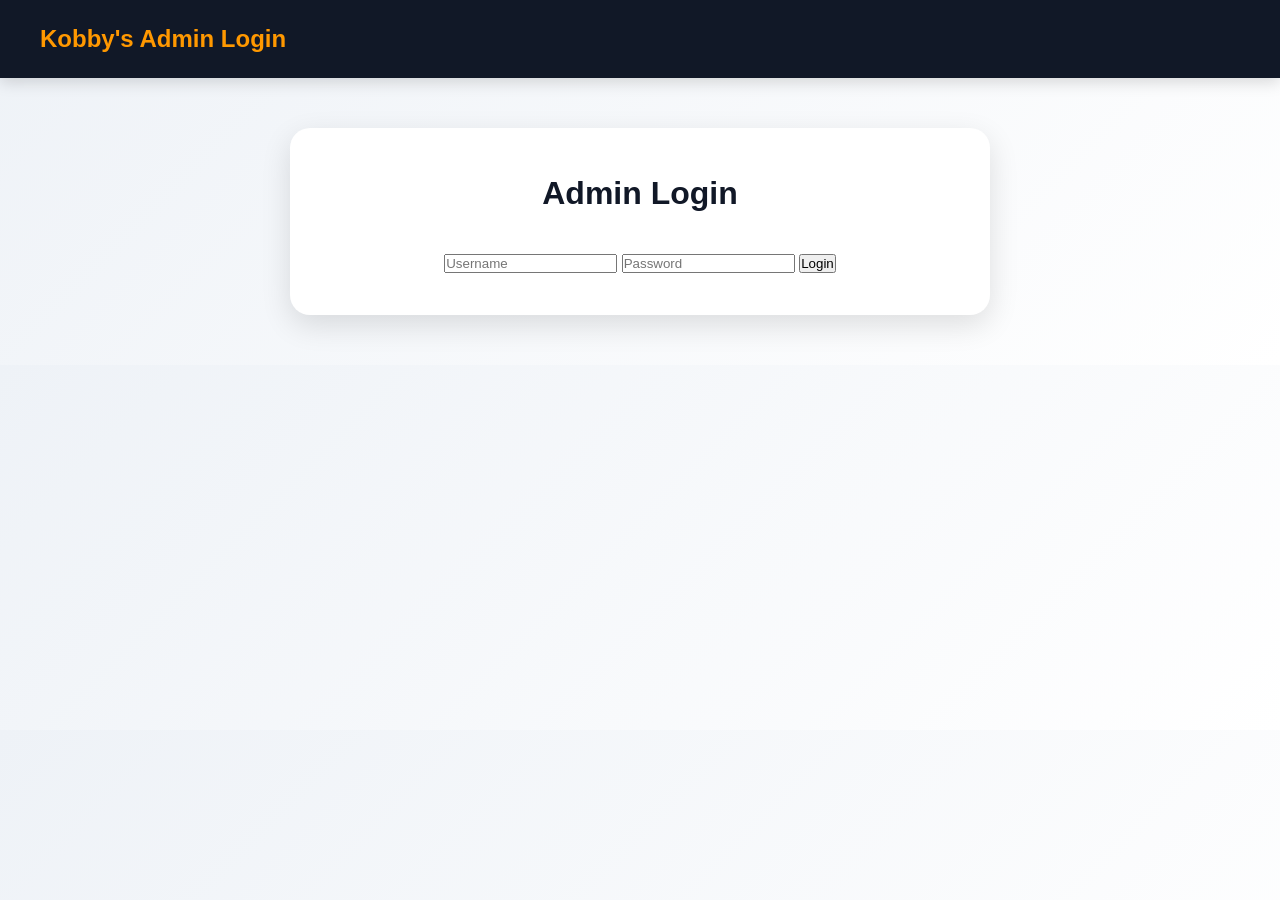
<file: admin-login.html>
<!DOCTYPE html>
<html lang="en">

<head>

<meta charset="UTF-8">

<meta name="viewport" content="width=device-width, initial-scale=1.0">

<title>
Admin Login - Kobby's Phone Accessories
</title>

<link rel="stylesheet" href="css/style.css">

</head>


<body>


<header>

<h1>
Kobby's Admin Login
</h1>

</header>



<main>


<section class="checkout-section">


<h2>
Admin Login
</h2>



<form id="login-form">


<input 
type="text"
id="admin-username"
placeholder="Username"
required
>



<input 
type="password"
id="admin-password"
placeholder="Password"
required
>



<button type="submit">
Login
</button>



</form>


<p id="login-message"></p>


</section>


</main>




<script src="js/admin-login.js"></script>


</body>

</html>
</file>
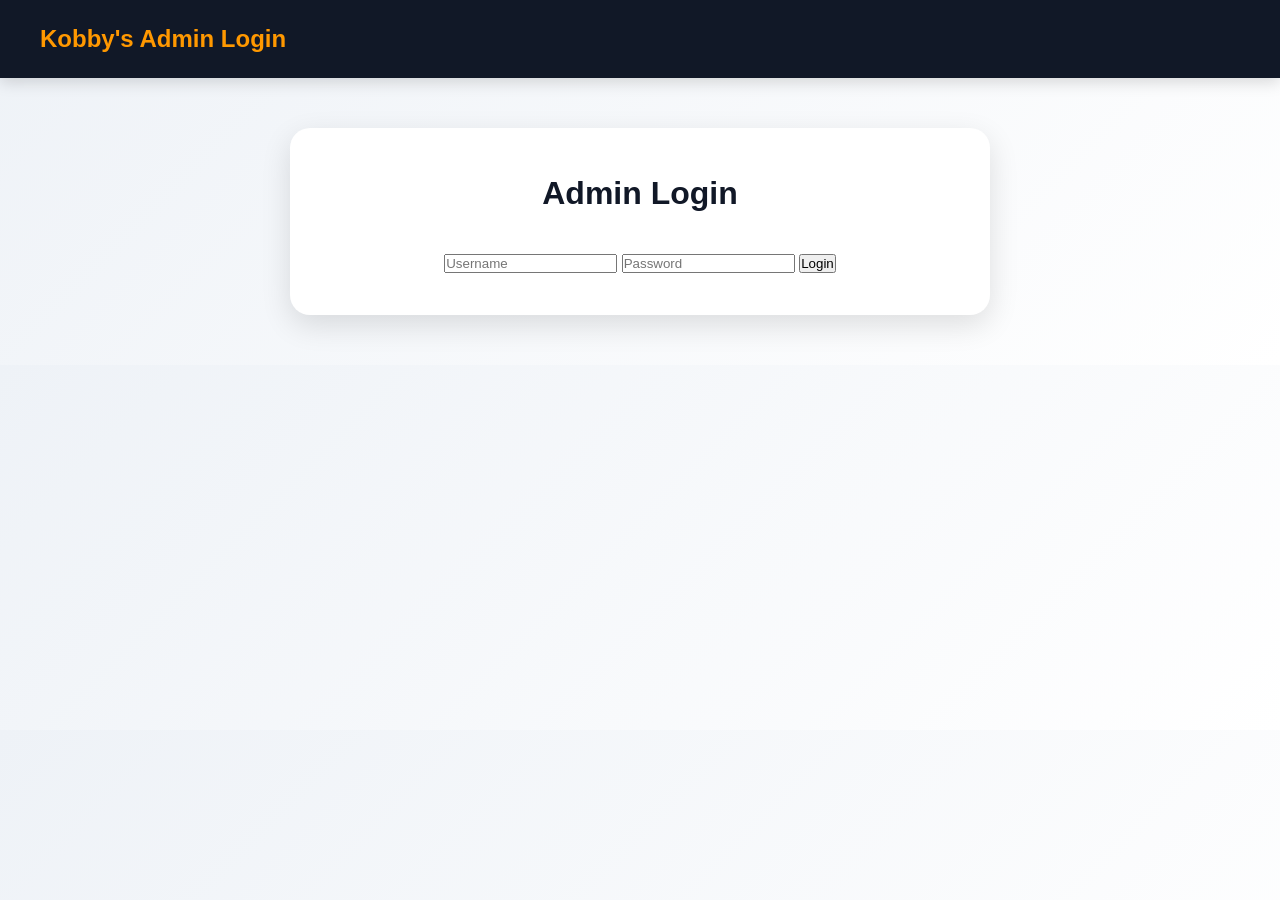
<file: admin.html>
<!DOCTYPE html>
<html lang="en">

<head>

<meta charset="UTF-8">

<meta name="viewport" content="width=device-width, initial-scale=1.0">

<title>
Admin Dashboard - Kobby's Phone Accessories
</title>

<link rel="stylesheet" href="css/style.css">

</head>


<body>


<header>

<h1>
Kobby's Admin Dashboard
</h1>

<h2 id="welcome-admin"></h2>
<nav>

<nav>

<a href="index.html">
🏠 Store
</a>


<a href="#" id="change-password-btn">
🔐 Change Password
</a>


<a href="#" id="logout-btn">
🚪 Logout
</a>

</nav>


</header>



<main>


<!-- =========================
     DASHBOARD OVERVIEW
========================= -->

<section class="admin-dashboard">


<h2>
Dashboard Overview
</h2>



<div class="admin-cards">



<!-- TOTAL ORDERS -->

<div class="admin-card">

<h3>
Total Orders
</h3>

<p id="total-orders">
0
</p>

</div>





<!-- TOTAL PRODUCTS -->

<div class="admin-card">

<h3>
Total Products
</h3>

<p id="total-products">
0
</p>

</div>





<!-- TOTAL SALES -->

<div class="admin-card">

<h3>
Total Sales
</h3>

<p id="total-sales">
₵0
</p>

</div>





<!-- PENDING ORDERS -->

<div class="admin-card">

<h3>
Pending Orders
</h3>

<p id="pending-orders">
0
</p>

</div>





<!-- DELIVERED ORDERS -->

<div class="admin-card">

<h3>
Delivered Orders
</h3>

<p id="delivered-orders">
0
</p>

</div>





<!-- LOW STOCK -->

<div class="admin-card">

<h3>
Low Stock
</h3>

<p id="low-stock">
0
</p>

</div>





<!-- TODAY SALES -->

<div class="admin-card">

<h3>
Today's Sales
</h3>

<p id="today-sales">
₵0
</p>

</div>





<!-- MONTH SALES -->

<div class="admin-card">

<h3>
This Month Sales
</h3>

<p id="month-sales">
₵0
</p>

</div>





<!-- BEST SELLING PRODUCT -->

<div class="admin-card">

<h3>
Best Selling Product
</h3>

<p id="best-product">
None
</p>

</div>



</div>


</section>





<!-- =========================
     RECENT ORDERS
========================= -->


<section class="recent-orders">


<h2>
Recent Orders
</h2>



<div id="recent-orders-list">

</div>


</section>




<!-- =========================
     MANAGE PRODUCTS
========================= -->


<section class="admin-products">


<h2>
Manage Products
</h2>


<input 
type="text"
id="product-search"
placeholder="Search products..."
>


<table>


<thead>

<tr>

  <th>
Image
</th>

<th>
Name
</th>


<th>
Category
</th>


<th>
Price
</th>


<th>
Stock
</th>


<th>
Action
</th>


</tr>

</thead>




<tbody id="product-table">


</tbody>



</table>


</section>







<!-- =========================
     ADD PRODUCT
========================= -->


<section class="add-product">


<h2>
Add New Product
</h2>



<form id="product-form">


<input 
type="text"
id="product-name"
placeholder="Product Name"
required
>



<input 
type="text"
id="product-category"
placeholder="Category"
required
>



<input 
type="number"
id="product-price"
placeholder="Price"
required
>



<input 
type="number"
id="product-stock"
placeholder="Stock Quantity"
required
>

<input 
type="file"
id="product-image"
accept="image/*"
>


<button type="submit">
Add Product
</button>


</form>


</section>







<!-- =========================
     CUSTOMER ORDERS
========================= -->


<section class="admin-orders">


<h2>
Customer Orders
</h2>



<input 
type="text"
id="order-search"
placeholder="Search customer orders..."
>




<select id="order-status-filter">


<option value="All">
All Orders
</option>


<option value="Pending">
Pending
</option>


<option value="Processing">
Processing
</option>


<option value="Delivered">
Delivered
</option>


<option value="Cancelled">
Cancelled
</option>


</select>





<table>


<thead>

<tr>

<th>
Customer
</th>


<th>
Phone
</th>


<th>
Items
</th>


<th>
Total
</th>


<th>
Date
</th>


<th>
Status
</th>


<th>
Action
</th>


</tr>

</thead>



<tbody id="orders-table">

</tbody>



</table>


</section>





</main>







<footer>

<p>
© 2026 Kobby's Phone Accessories & Repair
</p>

</footer>


<!-- ORDER DETAILS MODAL -->

<div id="order-modal" class="order-modal">


<div class="order-modal-content">


<span 
class="close-modal"
onclick="closeOrderModal()">

&times;

</span>


<h2>
Order Details
</h2>


<div id="order-details">

</div>


</div>


</div>


<script src="js/admin.js"></script>


</body>

</html>
</file>
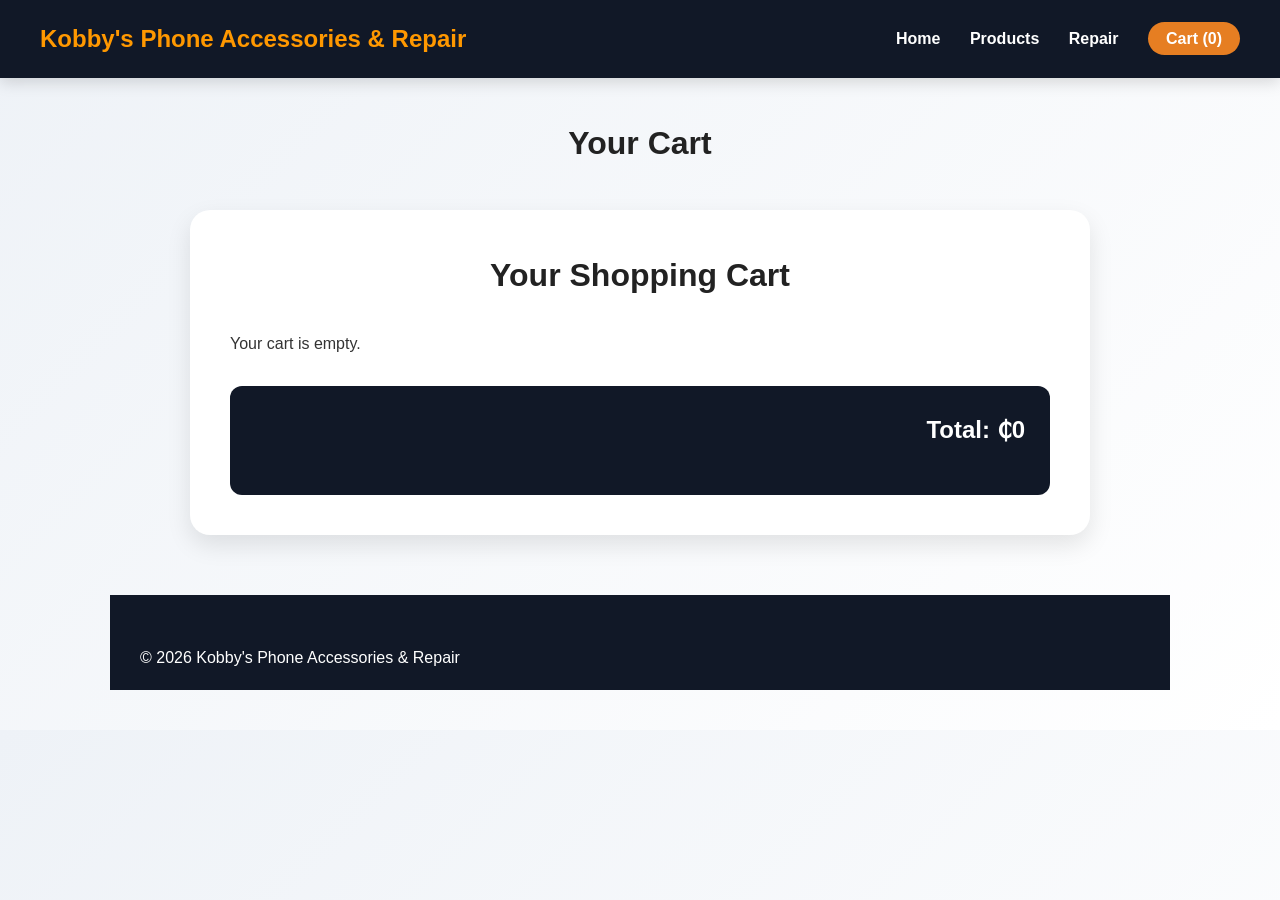
<file: cart.html>
<!DOCTYPE html>
<html lang="en">
<head>
    <meta charset="UTF-8">
    <meta name="viewport" content="width=device-width, initial-scale=1.0">
    <title>Cart - Kobby's Phone Accessories & Repair</title>
    <link rel="stylesheet" href="css/style.css">
</head>
<body>

    <header>
        <h1>Kobby's Phone Accessories & Repair</h1>
        <nav>
            <a href="index.html">Home</a>
            <a href="index.html#products">Products</a>
            <a href="index.html#repair">Repair</a>
            <a href="cart.html" class="cart-link">Cart (<span id="cart-count">0</span>)</a>
        </nav>
    </header>

    <main>
        <h2>Your Cart</h2>

        <section class="cart-section">

    <h2>Your Shopping Cart</h2>


  <div id="cart-items">

</div>


    <div class="cart-summary">

        <h3 id="cart-total">
            Total: ₵0
        </h3>


      <a href="checkout.html" id="checkout-btn" onclick="saveCart()">
    Proceed to Checkout
</a>

    </div>


</section>

    <footer>
        <p>&copy; 2026 Kobby's Phone Accessories & Repair</p>
    </footer>

    <script src="js/script.js"></script>
</body>
</html>
</file>
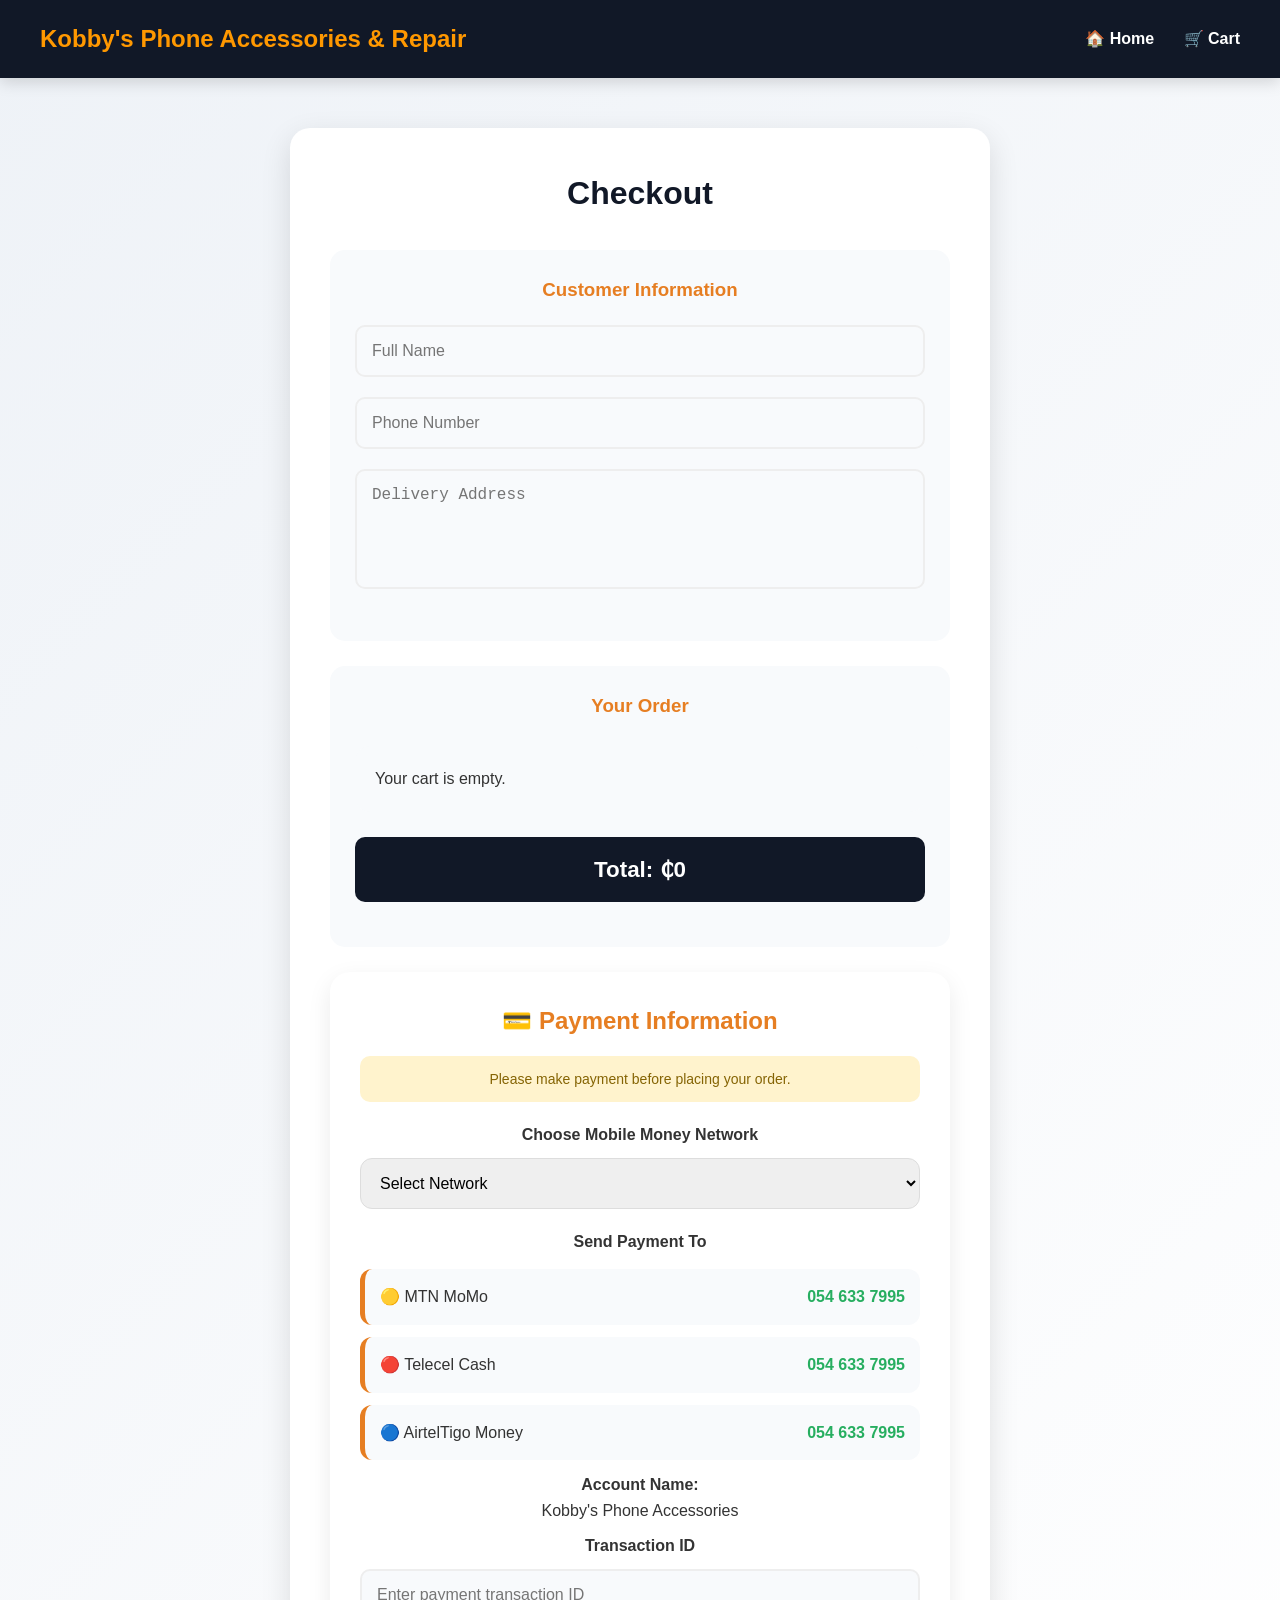
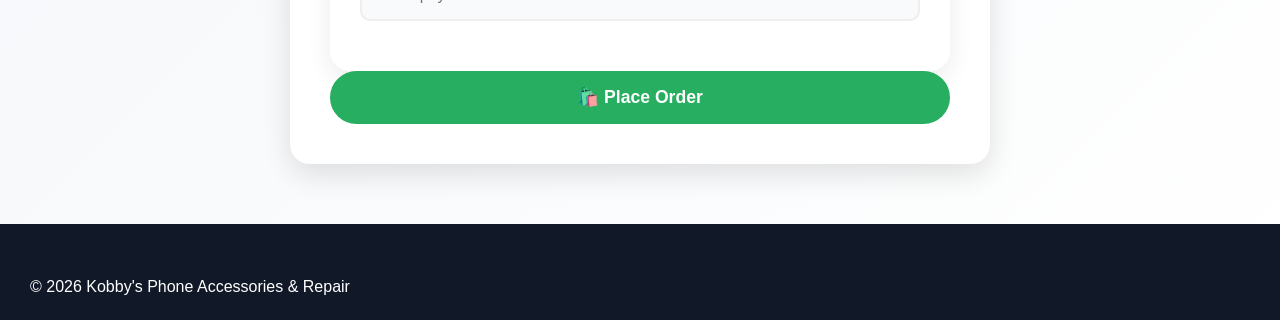
<file: checkout.html>
<!DOCTYPE html>
<html lang="en">

<head>

<meta charset="UTF-8">

<meta name="viewport" content="width=device-width, initial-scale=1.0">
<meta http-equiv="Cache-Control" content="no-cache, no-store, must-revalidate">
<meta http-equiv="Pragma" content="no-cache">
<meta http-equiv="Expires" content="0">
<title>
Checkout - Kobby's Phone Accessories & Repair
</title>

<link rel="stylesheet" href="css/style.css?v=3">
</head>

<body>

<header>

<h1>
Kobby's Phone Accessories & Repair
</h1>

<nav>

<a href="index.html">
🏠 Home
</a>

<a href="cart.html">
🛒 Cart
</a>

</nav>

</header>

<main>

<section class="checkout-section">

<h2>
Checkout
</h2>

<form id="checkout-form">

<!-- =========================
     CUSTOMER INFORMATION
========================= -->

<div class="checkout-box">

<h3>
Customer Information
</h3>

<input
type="text"
id="customer-name"
placeholder="Full Name"
required
>

<input
type="tel"
id="customer-phone"
placeholder="Phone Number"
required
>

<textarea
id="customer-address"
placeholder="Delivery Address"
required></textarea>

</div>

<!-- =========================
     ORDER SUMMARY
========================= -->

<div class="checkout-box">

<h3>
Your Order
</h3>

<div id="order-summary">

</div>

<h3 id="checkout-total">
Total: ₵0
</h3>

</div>

<!-- =========================
     PAYMENT INFORMATION
========================= -->

<div class="payment-box">

<h3>
💳 Payment Information
</h3>


<p class="payment-note">
Please make payment before placing your order.
</p>


<label>
Choose Mobile Money Network
</label>


<select id="payment-network" required>

<option value="">
Select Network
</option>

<option value="MTN MoMo">
MTN Mobile Money
</option>

<option value="Telecel Cash">
Telecel Cash
</option>

<option value="AirtelTigo Money">
AirtelTigo Money
</option>

</select>



<div class="momo-details">


<h4>
Send Payment To
</h4>


<div class="network-card">

<span>🟡 MTN MoMo</span>

<strong>
054 633 7995
</strong>

</div>


<div class="network-card">

<span>🔴 Telecel Cash</span>

<strong>
054 633 7995
</strong>

</div>


<div class="network-card">

<span>🔵 AirtelTigo Money</span>

<strong>
054 633 7995
</strong>

</div>


<p>
<strong>Account Name:</strong><br>
Kobby's Phone Accessories
</p>


</div>



<label>
Transaction ID
</label>


<input
type="text"
id="transaction-id"
placeholder="Enter payment transaction ID"
required
>


</div>
<!-- =========================
     PLACE ORDER
========================= -->

<button
type="submit"
class="place-order-btn">

🛍️ Place Order

</button>

</form>

</section>

</main>

<footer>

<p>
© 2026 Kobby's Phone Accessories & Repair
</p>

</footer>

<script src="js/checkout.js"></script>

</body>

</html>
</file>
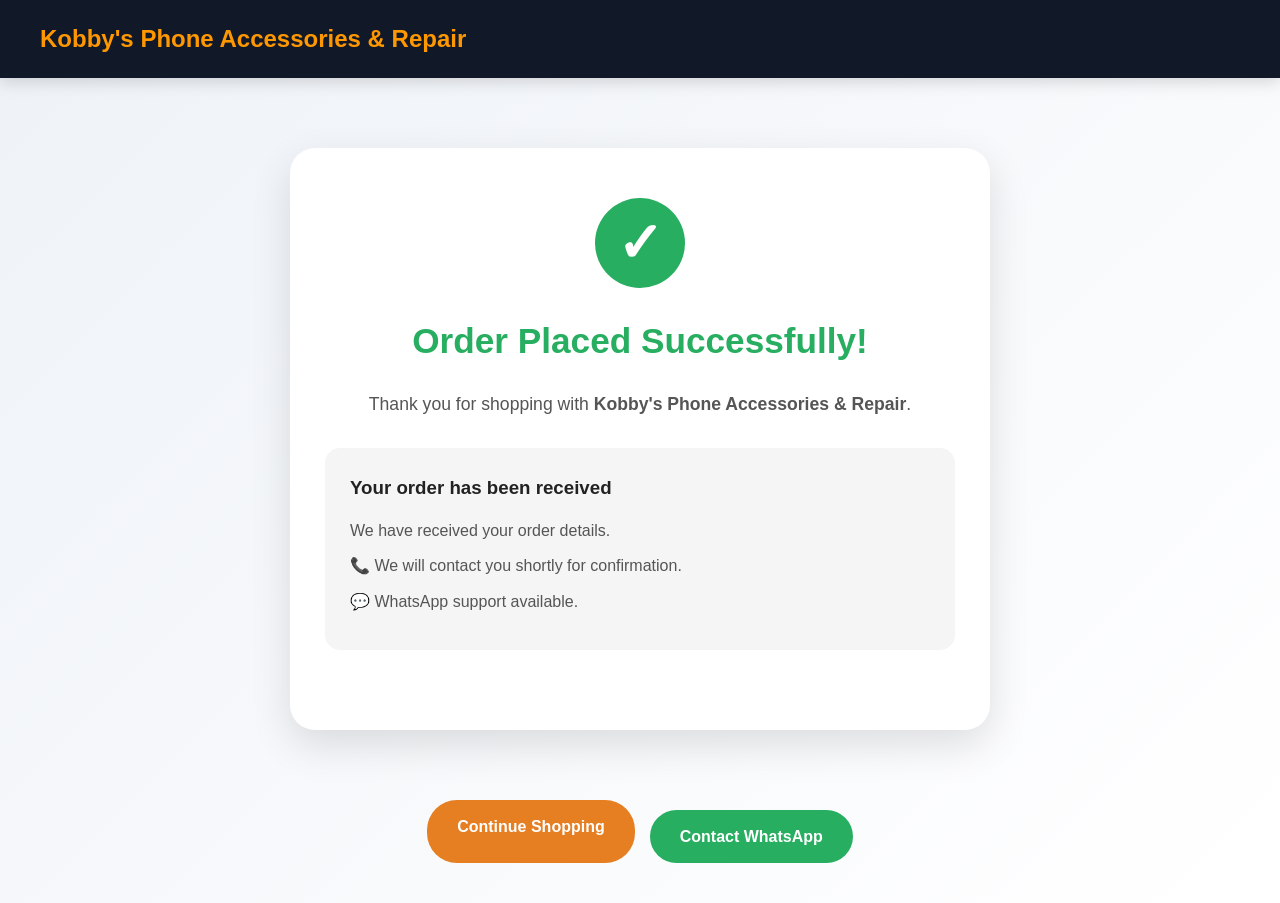
<file: success.html>
<!DOCTYPE html>
<html lang="en">

<head>

<meta charset="UTF-8">

<meta name="viewport" content="width=device-width, initial-scale=1.0">

<title>
Order Successful
</title>

<link rel="stylesheet" href="css/style.css">

</head>


<body>


<header>

<h1>
Kobby's Phone Accessories & Repair
</h1>

</header>



<main>


<section class="success-section">


<div class="success-icon">

✓

</div>



<h2>
Order Placed Successfully!
</h2>



<p class="success-message">

Thank you for shopping with 
<strong>Kobby's Phone Accessories & Repair</strong>.

</p>



<div class="order-box">


<h3>
Your order has been received
</h3>


<p>
We have received your order details.
</p>


<p>
📞 We will contact you shortly for confirmation.
</p>


<p>
💬 WhatsApp support available.
</p>


</div>



</section>
<div class="success-buttons">


<a href="index.html">

Continue Shopping

</a>



<a href="https://wa.me/233546337995" target="_blank" class="whatsapp-btn">

Contact WhatsApp

</a>


</div>
</file>
<file: css/style.css>
/* =========================
   RESET
========================= */

* {
    margin: 0;
    padding: 0;
    box-sizing: border-box;
}


/* =========================
   BODY DESIGN
========================= */

body {

    font-family: Arial, Helvetica, sans-serif;

    line-height: 1.6;

    background: linear-gradient(
        135deg,
        #eef2f7,
        #ffffff
    );

    color: #333;

}



/* =========================
   HEADER DESIGN
========================= */

header {

    background:#111827;

    color:white;

    padding:20px 40px;

    display:flex;

    justify-content:space-between;

    align-items:center;

    flex-wrap:wrap;

    box-shadow:0 4px 15px rgba(0,0,0,0.15);

    position:sticky;

    top:0;

    z-index:1000;

}


header h1 {

    font-size:1.5rem;

    color:#ff9800;

}


nav a {

    color:white;

    text-decoration:none;

    margin-left:25px;

    font-size:1rem;

    font-weight:bold;

    transition:0.3s;

}


nav a:hover {

    color:#ff9800;

}

/* Cart Button */

.cart-link {

    background:#e67e22;

    padding:8px 18px;

    border-radius:25px;

}


.cart-link:hover {

    background:#d35400;

    color:white;

}

nav a:hover {

    color:#ffcc00;

}



/* =========================
   MAIN
========================= */

main {

    max-width:1100px;

    margin:40px auto;

    padding:0 20px;

}


main h2 {

    margin-bottom:25px;

    text-align:center;

    font-size:2rem;

    color:#222;

}



main section {

    margin-bottom:60px;

}




/* =========================
   HERO SECTION
========================= */

.hero {

    background:linear-gradient(
        rgba(0,0,0,0.65),
        rgba(0,0,0,0.65)
    );

    min-height:450px;

    border-radius:15px;

    display:flex;

    justify-content:center;

    align-items:center;

    text-align:center;

    color:white;

}


.hero-content {

    max-width:700px;

    padding:30px;

}


.hero-content h2 {

    font-size:2.5rem;

    margin-bottom:20px;

    color:white;

}


.hero-content p {

    font-size:1.2rem;

    color:#ddd;

    margin-bottom:30px;

}



.hero-buttons a {

    display:inline-block;

    background:#e67e22;

    color:white;

    text-decoration:none;

    padding:14px 30px;

    border-radius:30px;

    margin:10px;

    font-weight:bold;

    transition:0.3s;

}


.hero-buttons a:hover {

    background:#d35400;

    transform:translateY(-3px);

}




/* =========================
   PRODUCTS
========================= */


.products {

    display:grid;

    grid-template-columns:repeat(auto-fit,minmax(220px,1fr));

    gap:25px;

}



.product-card {

    background:white;

    border-radius:15px;

    overflow:hidden;

    box-shadow:0 8px 20px rgba(0,0,0,0.08);

    transition:0.3s;

    text-align:center;

    padding-bottom:20px;

}



.product-card:hover {

    transform:translateY(-8px);

    box-shadow:0 15px 30px rgba(0,0,0,0.15);

}



.product-card img {

    width:100%;

    height:220px;

    object-fit:contain;

    background:#fafafa;

}



.product-card h3 {

    margin:18px 10px 8px;

    font-size:1.1rem;

}



.product-card .price {

    font-size:1.3rem;

    font-weight:bold;

    color:#e67e22;

    margin-bottom:15px;

}



.product-card button {

    background:#222;

    color:white;

    border:none;

    padding:12px 25px;

    border-radius:25px;

    cursor:pointer;

    transition:0.3s;

}



.product-card button:hover {

    background:#e67e22;

}



/* =========================
   REPAIR SECTION
========================= */


.repair-section {

    background:#222;

    color:white;

    padding:50px 30px;

    border-radius:15px;

    text-align:center;

    box-shadow:0 10px 25px rgba(0,0,0,0.15);

}



.repair-section h2 {

    color:white;

    font-size:2rem;

    margin-bottom:20px;

}



.repair-section p {

    color:#ddd;

    max-width:700px;

    margin:0 auto 30px;

    font-size:1.1rem;

}



.repair-btn {

    display:inline-block;

    background:#e67e22;

    color:white;

    text-decoration:none;

    padding:14px 35px;

    border-radius:30px;

    font-weight:bold;

}



.repair-btn:hover {

    background:#d35400;

}




/* =========================
   WHY CHOOSE US
========================= */


.why-us {

    text-align:center;

}



.features {

    display:grid;

    grid-template-columns:repeat(auto-fit,minmax(220px,1fr));

    gap:25px;

}



.feature-card {

    background:white;

    padding:30px 20px;

    border-radius:15px;

    box-shadow:0 8px 20px rgba(0,0,0,0.08);

    transition:0.3s;

}



.feature-card:hover {

    transform:translateY(-8px);

}



.feature-card h3 {

    color:#e67e22;

    margin-bottom:15px;

}



/* =========================
   CONTACT SECTION
========================= */


.contact-section {

    background:white;

    padding:50px 30px;

    border-radius:15px;

    text-align:center;

    box-shadow:0 8px 20px rgba(0,0,0,0.08);

}



.contact-info {

    display:grid;

    grid-template-columns:repeat(auto-fit,minmax(220px,1fr));

    gap:25px;

}



.contact-info div {

    background:#f8f8f8;

    padding:25px;

    border-radius:12px;

}



.contact-info h3 {

    color:#e67e22;

}




/* =========================
   CART
========================= */


#cart-items {

    margin-top:25px;

}


#checkout-btn {

    background:#27ae60;

    color:white;

    border:none;

    padding:12px 28px;

    border-radius:5px;

    cursor:pointer;

}



/* =========================
   FOOTER DESIGN
========================= */


footer {

    background:#111827;

    color:white;

    margin-top:60px;

    padding:50px 30px 20px;

}



.footer-content {

    max-width:1100px;

    margin:auto;

    display:grid;

    grid-template-columns:repeat(auto-fit,minmax(220px,1fr));

    gap:30px;

}



.footer-box h3 {

    color:#ff9800;

    margin-bottom:15px;

}



.footer-box p {

    color:#ddd;

}



.footer-box a {

    display:block;

    color:#ddd;

    text-decoration:none;

    margin-bottom:10px;

}



.footer-box a:hover {

    color:#ff9800;

}



.copyright {

    text-align:center;

    border-top:1px solid #444;

    margin-top:35px;

    padding-top:20px;

}




/* =========================
   MOBILE
========================= */


@media(max-width:600px){


header {

    flex-direction:column;

    text-align:center;

}


nav a {

    margin:0 10px;

}


.hero-content h2 {

    font-size:1.8rem;

}


.contact-info {

    grid-template-columns:1fr;

}


}
/* =========================
   SHOP SECTION
========================= */

.shop-section {

    text-align:center;

}


.shop-description {

    max-width:700px;

    margin:0 auto 35px;

    color:#555;

    font-size:1.1rem;

}
/* =========================
   SHOP SECTION DESIGN
========================= */

.shop-section {

    background:white;

    padding:50px 30px;

    border-radius:15px;

    box-shadow:0 8px 20px rgba(0,0,0,0.08);

}


.shop-section h2 {

    color:#222;

    margin-bottom:15px;

}


.shop-description {

    max-width:700px;

    margin:0 auto 40px;

    color:#666;

    font-size:1.1rem;

}
/* =========================
   CART PAGE DESIGN
========================= */


.cart-section {

    background:white;

    padding:40px 30px;

    border-radius:15px;

    box-shadow:0 8px 20px rgba(0,0,0,0.08);

}



.cart-section h2 {

    text-align:center;

    margin-bottom:30px;

    color:#222;

}



#cart-items {

    margin-top:20px;

}



.cart-item {

    display:flex;

    justify-content:space-between;

    align-items:center;

    background:#f8f8f8;

    padding:20px;

    margin-bottom:15px;

    border-radius:10px;

}



.cart-item h3 {

    margin-bottom:5px;

}



.cart-item p {

    color:#e67e22;

    font-weight:bold;

}



.cart-summary {

    margin-top:35px;

    padding:25px;

    background:#111827;

    color:white;

    border-radius:12px;

    text-align:right;

}



.cart-summary h3 {

    margin-bottom:20px;

}



#checkout-btn {

    display:inline-block;

    background:#e67e22;

    color:white;

    text-decoration:none;

    border:none;

    padding:14px 30px;

    border-radius:30px;

    cursor:pointer;

    font-weight:bold;

}


#checkout-btn:hover {

    background:#d35400;

}



#checkout-btn:hover {

    background:#d35400;

}
/* =========================
   CART BUTTONS DESIGN
========================= */


.cart-item button {

    border:none;

    padding:8px 14px;

    margin-left:8px;

    border-radius:20px;

    cursor:pointer;

    font-weight:bold;

}



.cart-item button:first-of-type,
.cart-item button:nth-of-type(2) {

    background:#111827;

    color:white;

}



.cart-item button:first-of-type:hover,
.cart-item button:nth-of-type(2):hover {

    background:#ff9800;

}



.cart-item button:last-child {

    background:#e74c3c;

    color:white;

}



.cart-item button:last-child:hover {

    background:#c0392b;

}



.cart-item span {

    font-weight:bold;

    margin:0 10px;

}
/* =========================
   CHECKOUT PAGE
========================= */

.checkout-section {

    max-width:600px;

    margin:60px auto;

    background:white;

    padding:40px;

    border-radius:20px;

    box-shadow:0 10px 25px rgba(0,0,0,0.1);

    text-align:center;

}


.checkout-section h2 {

    font-size:2rem;

    margin-bottom:30px;

    color:#222;

}



#checkout-form input,
#checkout-form textarea {

    width:100%;

    padding:15px;

    margin-bottom:20px;

    border:1px solid #ddd;

    border-radius:10px;

    font-size:1rem;

    outline:none;

}



#checkout-form input:focus,
#checkout-form textarea:focus {

    border-color:#e67e22;

}



#checkout-form textarea {

    height:120px;

    resize:none;

}



#checkout-total {

    margin:20px 0;

    color:#e67e22;

    font-size:1.4rem;

}



#checkout-form button {

    background:#27ae60;

    color:white;

    border:none;

    padding:15px 40px;

    border-radius:30px;

    cursor:pointer;

    font-weight:bold;

    font-size:1rem;

}



#checkout-form button:hover {

    background:#219150;

}
/* =========================
   ORDER SUMMARY
========================= */

#order-summary {

    background:#f8f8f8;

    padding:20px;

    border-radius:15px;

    margin-bottom:25px;

    text-align:left;

}



.summary-item {

    display:flex;

    justify-content:space-between;

    align-items:center;

    padding:12px 0;

    border-bottom:1px solid #ddd;

}



.summary-item:last-child {

    border-bottom:none;

}



.summary-item p {

    margin:0;

    color:#333;

}



.summary-item strong {

    color:#e67e22;

}
/* =========================
   CHECKOUT PAGE
========================= */


.checkout-section {

    max-width:700px;

    margin:50px auto;

    background:white;

    padding:40px;

    border-radius:20px;

    box-shadow:0 10px 25px rgba(0,0,0,0.1);

}


.checkout-section h2 {

    text-align:center;

    margin-bottom:30px;

    color:#222;

}



.checkout-box {

    background:#f8fafc;

    padding:25px;

    margin-bottom:25px;

    border-radius:15px;

}



.checkout-box h3 {

    margin-bottom:20px;

    color:#e67e22;

}



.checkout-box input,
.checkout-box textarea {

    width:100%;

    padding:15px;

    margin-bottom:15px;

    border:1px solid #ddd;

    border-radius:10px;

    font-size:1rem;

}



.checkout-box textarea {

    height:120px;

    resize:none;

}



.place-order-btn {

    width:100%;

    background:#27ae60;

    color:white;

    border:none;

    padding:15px;

    border-radius:30px;

    font-size:1.1rem;

    font-weight:bold;

    cursor:pointer;

    transition:0.3s;

}



.place-order-btn:hover {

    background:#219150;

}
/* =========================
   ORDER SUMMARY DESIGN
========================= */

#order-summary {

    margin-top:20px;

}


.summary-item {

    display:flex;

    justify-content:space-between;

    align-items:center;

    background:white;

    padding:15px;

    margin-bottom:12px;

    border-radius:10px;

    border:1px solid #eee;

}


.summary-item p {

    margin:0;

    color:#333;

}


.summary-item strong {

    color:#e67e22;

    font-size:1.1rem;

}
/* =========================
   CART PAGE DESIGN
========================= */


.cart-section {

    background:white;

    padding:40px;

    border-radius:20px;

    box-shadow:0 10px 25px rgba(0,0,0,0.1);

}



.cart-section h2 {

    text-align:center;

    margin-bottom:30px;

}



.cart-item {

    display:flex;

    justify-content:space-between;

    align-items:center;

    background:#f8fafc;

    padding:20px;

    margin-bottom:15px;

    border-radius:15px;

}



.cart-item h3 {

    margin-bottom:5px;

}



.cart-item p {

    color:#666;

}



.cart-item button {

    border:none;

    padding:8px 14px;

    margin-left:5px;

    border-radius:20px;

    cursor:pointer;

    background:#222;

    color:white;

}



.cart-item button:hover {

    background:#e67e22;

}



.cart-summary {

    margin-top:30px;

    text-align:right;

}



#checkout-btn {

    display:inline-block;

    background:#27ae60;

    color:white;

    padding:14px 30px;

    border-radius:30px;

    text-decoration:none;

    font-weight:bold;

}



#checkout-btn:hover {

    background:#219150;

}
/* =========================
   IMPROVED MOBILE DESIGN
========================= */

@media(max-width:600px){


/* BODY */

body {

    overflow-x:hidden;

}


/* HEADER */

header {

    padding:15px 15px;

    flex-direction:column;

    gap:15px;

}


header h1 {

    font-size:1.2rem;

    text-align:center;

}


nav {

    display:flex;

    flex-wrap:wrap;

    justify-content:center;

    gap:10px;

}


nav a {

    margin:0;

    font-size:0.9rem;

}



/* MAIN */

main {

    margin:20px auto;

    padding:0 12px;

}



/* HERO */

.hero {

    min-height:380px;

    border-radius:12px;

}


.hero-content {

    padding:20px;

}


.hero-content h2 {

    font-size:1.6rem;

}


.hero-content p {

    font-size:1rem;

}



.hero-buttons a {

    display:block;

    margin:12px auto;

    width:80%;

}



/* PRODUCTS */

.shop-section {

    padding:25px 15px;

}


.products {

    grid-template-columns:1fr;

    gap:20px;

}



.product-card {

    width:100%;

}


.product-card img {

    height:200px;

}



/* REPAIR */

.repair-section {

    padding:30px 15px;

}


.repair-section h2 {

    font-size:1.5rem;

}



/* FEATURES */

.features {

    grid-template-columns:1fr;

}


.feature-card {

    padding:25px 15px;

}



/* CONTACT */

.contact-section {

    padding:30px 15px;

}


.contact-info {

    grid-template-columns:1fr;

}



/* CART */

.cart-section {

    padding:20px 15px;

}



.cart-item {

    flex-direction:column;

    align-items:flex-start;

    gap:15px;

}


.cart-item div:last-child {

    width:100%;

    display:flex;

    justify-content:center;

    flex-wrap:wrap;

}



.cart-item button {

    margin:5px;

}



/* CART SUMMARY */

.cart-summary {

    text-align:center;

}



#checkout-btn {

    width:100%;

    text-align:center;

}



/* CHECKOUT */


.checkout-section {

    padding:25px 15px;

    margin:30px auto;

}



.checkout-section h2 {

    font-size:1.5rem;

}



#checkout-form input,
#checkout-form textarea {

    font-size:16px;

}



/* ORDER SUMMARY */

.summary-item {

    flex-direction:column;

    align-items:flex-start;

    gap:8px;

}



/* FOOTER */

footer {

    padding:25px 15px;

}


.footer-content {

    display:block;

}


.footer-box {

    margin-bottom:25px;

}


}
/* =========================
   PRODUCT CARD IMPROVEMENT
========================= */

.product-card {

    position:relative;

    overflow:hidden;

}


.product-card img {

    transition:0.4s;

}


.product-card:hover img {

    transform:scale(1.05);

}


/* PRODUCT BADGE */

.product-badge {

    position:absolute;

    top:15px;

    left:15px;

    background:#e67e22;

    color:white;

    padding:6px 15px;

    border-radius:20px;

    font-size:0.8rem;

    font-weight:bold;

}



/* CATEGORY */

.category {

    color:#777;

    font-size:0.9rem;

    margin-bottom:10px;

}



/* MOBILE PRODUCT DESIGN */

@media(max-width:600px){


.product-card {

    border-radius:20px;

    padding-bottom:25px;

}


.product-card img {

    height:230px;

}


.product-card h3 {

    font-size:1.2rem;

}


.product-card .price {

    font-size:1.5rem;

}


.product-card button {

    width:80%;

    padding:14px;

}


}
/* =========================
   PROFESSIONAL CART DESIGN
========================= */


.cart-section {

    max-width:900px;

    margin:40px auto;

}



.cart-item {

    background:white;

    border-left:5px solid #e67e22;

    box-shadow:0 8px 20px rgba(0,0,0,0.08);

    transition:0.3s;

}


.cart-item:hover {

    transform:translateY(-3px);

}



.cart-item h3 {

    color:#222;

}



.cart-item p {

    font-size:1.1rem;

}



/* Quantity buttons */

.cart-item button {

    min-width:35px;

}



.cart-item span {

    background:#e67e22;

    color:white;

    padding:5px 12px;

    border-radius:20px;

}



/* Cart total */

.cart-summary h3 {

    font-size:1.5rem;

}



/* Mobile */

@media(max-width:600px){


.cart-section {

    margin:20px auto;

}


.cart-item {

    text-align:center;

}


.cart-item div:first-child {

    width:100%;

}


.cart-summary {

    padding:20px;

}


}
/* =========================
   PROFESSIONAL CHECKOUT DESIGN
========================= */


.checkout-section {

    max-width:700px;

    margin:50px auto;

    background:white;

    padding:40px;

    border-radius:20px;

    box-shadow:0 10px 30px rgba(0,0,0,0.12);

}



.checkout-section h2 {

    text-align:center;

    color:#111827;

    margin-bottom:30px;

    font-size:2rem;

}



/* FORM INPUTS */

#checkout-form input,
#checkout-form textarea {

    background:#f8fafc;

    border:2px solid #eee;

    transition:0.3s;

}



#checkout-form input:focus,
#checkout-form textarea:focus {

    border-color:#e67e22;

    background:white;

}



/* ORDER SUMMARY */

#order-summary {

    margin-top:25px;

    background:#f8fafc;

    border-radius:15px;

    padding:20px;

}



.summary-item {

    background:white;

    padding:15px;

    border-radius:10px;

    margin-bottom:10px;

    box-shadow:0 5px 10px rgba(0,0,0,0.05);

}



/* TOTAL */

#checkout-total {

    background:#111827;

    color:white;

    padding:15px;

    border-radius:10px;

    text-align:center;

}



/* PLACE ORDER BUTTON */

#checkout-form button {

    width:100%;

    background:#27ae60;

    padding:16px;

    font-size:1.1rem;

}



#checkout-form button:hover {

    background:#219150;

}



/* MOBILE CHECKOUT */

@media(max-width:600px){


.checkout-section {

    padding:25px 15px;

    margin:25px 10px;

}


.checkout-section h2 {

    font-size:1.6rem;

}


}
/* =========================
   ADMIN DASHBOARD DESIGN
========================= */


.admin-dashboard {

    margin:50px auto;

    background:white;

    padding:40px;

    border-radius:20px;

    box-shadow:0 10px 30px rgba(0,0,0,0.1);

}



.admin-dashboard h2 {

    text-align:center;

    margin-bottom:35px;

    color:#111827;

}



.admin-cards {

    display:grid;

    grid-template-columns:repeat(auto-fit,minmax(220px,1fr));

    gap:25px;

}



.admin-card {

    background:#111827;

    color:white;

    padding:30px;

    border-radius:15px;

    text-align:center;

    transition:0.3s;

}



.admin-card:hover {

    transform:translateY(-8px);

}



.admin-card h3 {

    margin-bottom:15px;

    color:#ff9800;

}



.admin-card p {

    font-size:2rem;

    font-weight:bold;

}



/* MOBILE ADMIN */

@media(max-width:600px){


.admin-dashboard {

    padding:25px 15px;

}


.admin-card p {

    font-size:1.6rem;

}


}
/* =========================
   ADMIN PRODUCT TABLE
========================= */


.admin-products {

    margin:50px auto;

    background:white;

    padding:40px;

    border-radius:20px;

    box-shadow:0 10px 25px rgba(0,0,0,0.1);

}



.admin-products h2 {

    text-align:center;

    margin-bottom:30px;

}



.admin-products table {

    width:100%;

    border-collapse:collapse;

}



.admin-products th {

    background:#111827;

    color:white;

    padding:15px;

    text-align:left;

}



.admin-products td {

    padding:15px;

    border-bottom:1px solid #ddd;

}



.admin-products tr:hover {

    background:#f8fafc;

}



.admin-products button {

    background:#e74c3c;

    color:white;

    border:none;

    padding:8px 15px;

    border-radius:20px;

    cursor:pointer;

}



.admin-products button:hover {

    background:#c0392b;

}





/* =========================
   ADD PRODUCT FORM
========================= */


.add-product {

    margin:50px auto;

    background:white;

    padding:40px;

    border-radius:20px;

    box-shadow:0 10px 25px rgba(0,0,0,0.1);

}



.add-product h2 {

    text-align:center;

    margin-bottom:30px;

}



#product-form {

    display:grid;

    gap:15px;

}



#product-form input {

    padding:15px;

    border:1px solid #ddd;

    border-radius:10px;

    font-size:1rem;

}



#product-form button {

    background:#27ae60;

    color:white;

    border:none;

    padding:15px;

    border-radius:30px;

    font-weight:bold;

    cursor:pointer;

}



#product-form button:hover {

    background:#219150;

}





/* MOBILE ADMIN */

@media(max-width:600px){


.admin-products,
.add-product {

    padding:20px;

    margin:30px 15px;

}



.admin-products table {

    font-size:0.85rem;

}



.admin-products th,
.admin-products td {

    padding:10px;

}


}
/* =========================
   ADMIN ORDERS TABLE
========================= */


.admin-orders {

    margin:50px auto;

    background:white;

    padding:40px;

    border-radius:20px;

    box-shadow:0 10px 25px rgba(0,0,0,0.1);

}



.admin-orders h2 {

    text-align:center;

    margin-bottom:30px;

    color:#111827;

}



.admin-orders table {

    width:100%;

    border-collapse:collapse;

}



.admin-orders th {

    background:#111827;

    color:white;

    padding:15px;

    text-align:left;

}



.admin-orders td {

    padding:15px;

    border-bottom:1px solid #eee;

    color:#444;

}



.admin-orders tr:hover {

    background:#f8fafc;

}



/* Delete Button */

.admin-orders button {

    background:#e74c3c;

    color:white;

    border:none;

    padding:8px 18px;

    border-radius:20px;

    cursor:pointer;

    font-weight:bold;

}



.admin-orders button:hover {

    background:#c0392b;

}



/* MOBILE ORDERS */

@media(max-width:600px){


.admin-orders {

    padding:20px;

    margin:30px 15px;

    overflow-x:auto;

}



.admin-orders table {

    min-width:600px;

}


}
/* ===============================
   ADMIN SEARCH BOX
================================ */


#product-search {

    width:100%;

    max-width:450px;

    padding:15px 20px;

    margin:20px auto 30px;

    display:block;

    border:2px solid #ddd;

    border-radius:30px;

    font-size:1rem;

    outline:none;

    transition:0.3s;

}



#product-search:focus {

    border-color:#e67e22;

    box-shadow:0 0 10px rgba(230,126,34,0.3);

}



#product-search::placeholder {

    color:#999;

}

/* ===============================
   STOCK STATUS
================================ */


.low-stock {

    color:#e67e22;

    font-weight:bold;

    font-size:0.9rem;

}



.out-stock {

    color:#e74c3c;

    font-weight:bold;

    font-size:0.9rem;

}



.available {

    color:#27ae60;

    font-weight:bold;

    font-size:0.9rem;

}
/* ===============================
   STOCK STATUS
=============================== */


.out-stock{

color:red;
font-weight:bold;
font-size:14px;

}



.low-stock{

color:orange;
font-weight:bold;
font-size:14px;

}



.available{

color:green;
font-weight:bold;
font-size:14px;

}
/* =========================
   ORDER SUCCESS PAGE
========================= */


.success-section{

max-width:700px;

margin:70px auto;

background:white;

padding:50px 35px;

border-radius:25px;

text-align:center;

box-shadow:0 15px 40px rgba(0,0,0,0.12);

}



/* SUCCESS ICON */

.success-icon{

width:90px;

height:90px;

margin:0 auto 25px;

background:#27ae60;

color:white;

font-size:55px;

font-weight:bold;

border-radius:50%;

display:flex;

align-items:center;

justify-content:center;

}



/* TITLE */

.success-section h2{

color:#27ae60;

font-size:2.2rem;

margin-bottom:20px;

}



.success-message{

color:#555;

font-size:1.1rem;

line-height:1.6;

}




/* ORDER BOX */


.order-box{

background:#f5f5f5;

padding:25px;

border-radius:15px;

margin:30px 0;

text-align:left;

}



.order-box h3{

margin-bottom:15px;

color:#222;

}



.order-box p{

color:#555;

margin:10px 0;

}



/* BUTTONS */


.success-buttons{

display:flex;

justify-content:center;

gap:15px;

flex-wrap:wrap;

}



.success-buttons a{

background:#e67e22;

color:white;

padding:14px 30px;

border-radius:30px;

text-decoration:none;

font-weight:bold;

transition:0.3s;

}



.success-buttons a:hover{

transform:translateY(-3px);

}



.whatsapp-btn{

background:#27ae60 !important;

}
/* =========================
   SUCCESS PAGE MOBILE
========================= */


@media(max-width:600px){


.success-section{

margin:40px 15px;

padding:35px 20px;

}



.success-icon{

width:75px;

height:75px;

font-size:45px;

}



.success-section h2{

font-size:1.6rem;

}



.success-message{

font-size:1rem;

}



.order-box{

padding:20px;

}



.success-buttons{

flex-direction:column;

}



.success-buttons a{

width:100%;

box-sizing:border-box;

}


}
/* =========================
   ADMIN PRODUCT TABLE
========================= */


.admin-products table{

width:100%;

border-collapse:collapse;

margin-top:20px;

background:white;

border-radius:15px;

overflow:hidden;

}



.admin-products th{

background:#222;

color:white;

padding:15px;

text-align:left;

}



.admin-products td{

padding:15px;

border-bottom:1px solid #ddd;

}




.admin-products tr:hover{

background:#f8f8f8;

}





/* =========================
   ADMIN BUTTONS
========================= */


.edit-btn{

background:#3498db;

color:white;

border:none;

padding:8px 15px;

border-radius:8px;

cursor:pointer;

margin-right:5px;

}



.edit-btn:hover{

background:#2980b9;

}




.delete-btn{

background:#e74c3c;

color:white;

border:none;

padding:8px 15px;

border-radius:8px;

cursor:pointer;

}



.delete-btn:hover{

background:#c0392b;

}




/* =========================
   STOCK STATUS
========================= */


.available{

color:#27ae60;

font-weight:bold;

}



.low-stock{

color:#f39c12;

font-weight:bold;

}



.out-stock{

color:#e74c3c;

font-weight:bold;

}




/* =========================
   ADMIN MOBILE
========================= */


@media(max-width:700px){



.admin-products{

overflow-x:auto;

}



.admin-products table{

min-width:700px;

}



}
/* =========================
   ORDER DETAILS MODAL
========================= */


.order-modal{

display:none;

position:fixed;

top:0;

left:0;

width:100%;

height:100%;

background:rgba(0,0,0,0.6);

align-items:center;

justify-content:center;

z-index:9999;

}



.order-modal-content{

background:white;

width:90%;

max-width:600px;

padding:35px;

border-radius:20px;

position:relative;

box-shadow:0 10px 30px rgba(0,0,0,0.3);

}



.order-modal-content h2{

text-align:center;

margin-bottom:20px;

color:#222;

}



.order-modal-content p{

margin:10px 0;

color:#555;

}



.close-modal{

position:absolute;

right:20px;

top:10px;

font-size:30px;

cursor:pointer;

color:#e74c3c;

}
/* =========================
   ORDER STATUS COLORS
========================= */


.status-pending{

background:#f39c12;

color:white;

padding:6px 12px;

border-radius:20px;

font-weight:bold;

}



.status-processing{

background:#3498db;

color:white;

padding:6px 12px;

border-radius:20px;

font-weight:bold;

}



.status-delivered{

background:#27ae60;

color:white;

padding:6px 12px;

border-radius:20px;

font-weight:bold;

}



.status-cancelled{

background:#e74c3c;

color:white;

padding:6px 12px;

border-radius:20px;

font-weight:bold;

}
/* =========================
   INVENTORY REPORT
========================= */

.inventory-report{

margin:60px auto;

padding:40px;

background:#ffffff;

border-radius:20px;

box-shadow:0 10px 25px rgba(0,0,0,0.08);

}

.inventory-report h2{

margin-bottom:25px;

color:#333;

}

.inventory-cards{

display:grid;

grid-template-columns:repeat(auto-fit,minmax(220px,1fr));

gap:25px;

}
/* =========================
   PRODUCT CATEGORIES
========================= */


.categories{

padding:60px 40px;

text-align:center;

background:#f8f8f8;

}



.categories h2{

font-size:35px;

margin-bottom:40px;

color:#222;

}



.category-container{

display:grid;

grid-template-columns:repeat(3,1fr);

gap:25px;

}



.category-card{

background:white;

padding:30px;

border-radius:12px;

box-shadow:0 5px 15px rgba(0,0,0,0.1);

transition:.3s;

}



.category-card:hover{

transform:translateY(-8px);

}



.category-icon{

font-size:45px;

margin-bottom:15px;

}



.category-card h3{

color:#ff6600;

margin-bottom:10px;

}



.category-card p{

color:#555;

}
@media(max-width:768px){

.category-container{

grid-template-columns:1fr;

}

}
/* ===============================
   MOBILE RESPONSIVE DESIGN
=============================== */


@media(max-width:768px){


header h1{

font-size:22px;

text-align:center;

}



nav{

flex-direction:column;

align-items:center;

}



nav a{

width:90%;

text-align:center;

}



/* HERO */

.hero{

flex-direction:column;

text-align:center;

padding:20px;

}


.hero-content h2{

font-size:28px;

}


.hero-buttons{

flex-direction:column;

gap:15px;

}


.hero-buttons a{

width:100%;

}



/* PRODUCTS */

.products{

grid-template-columns:1fr;

}


.product-card{

width:100%;

}



/* IMAGES */

.product-card img{

width:100%;

height:220px;

object-fit:cover;

}



/* FORMS */

input,
select,
button{

width:100%;

}



}
/* ===============================
   MOBILE RESPONSIVE DESIGN
=============================== */

@media(max-width:768px){


body{
    overflow-x:hidden;
}


/* HEADER */

header{
    padding:15px;
}


header h1{
    font-size:22px;
    text-align:center;
}


nav{
    flex-direction:column;
    gap:10px;
}


nav a{
    width:100%;
    text-align:center;
}



/* HERO */

.hero{
    flex-direction:column;
    text-align:center;
}


.hero-content h2{
    font-size:26px;
}


.hero-buttons{
    flex-direction:column;
}


.hero-buttons a{
    width:100%;
}



/* PRODUCTS */

/* MOBILE PRODUCT SIZE IMPROVEMENT */

.products{

grid-template-columns: repeat(2, 1fr);
gap:15px;

}


.product-card{

padding:10px;
border-radius:10px;

}


.product-card img{

height:140px;
object-fit:cover;

}


.product-card h3{

font-size:16px;

}


.product-card p{

font-size:14px;

}


.product-card button{

font-size:14px;
padding:10px;

}


}
.whatsapp-btn{

display:inline-block;
margin-top:10px;
padding:10px 18px;
background:#25D366;
color:white;
text-decoration:none;
border-radius:25px;
font-weight:bold;

}

.whatsapp-btn:hover{

opacity:0.8;

}
/* PAYMENT DESIGN */

.payment-box{

background:white;

padding:30px;

border-radius:20px;

margin-top:25px;

box-shadow:0 8px 25px rgba(0,0,0,0.08);

}


.payment-box h3{

text-align:center;

color:#e67e22;

font-size:1.5rem;

margin-bottom:15px;

}


.payment-note{

background:#fff3cd;

color:#856404;

padding:12px;

border-radius:10px;

text-align:center;

font-size:14px;

margin-bottom:20px;

}



.payment-box select,
.payment-box input{

width:100%;

padding:15px;

border-radius:12px;

border:1px solid #ddd;

margin:10px 0 20px;

font-size:1rem;

}



.momo-details h4{

margin-bottom:15px;

color:#333;

}



.network-card{

display:flex;

justify-content:space-between;

align-items:center;

background:#f8fafc;

padding:15px;

border-radius:12px;

margin-bottom:12px;

border-left:5px solid #e67e22;

}



.network-card strong{

color:#27ae60;

}



.payment-box label{

font-weight:bold;

display:block;

margin-top:10px;

}
</file>
